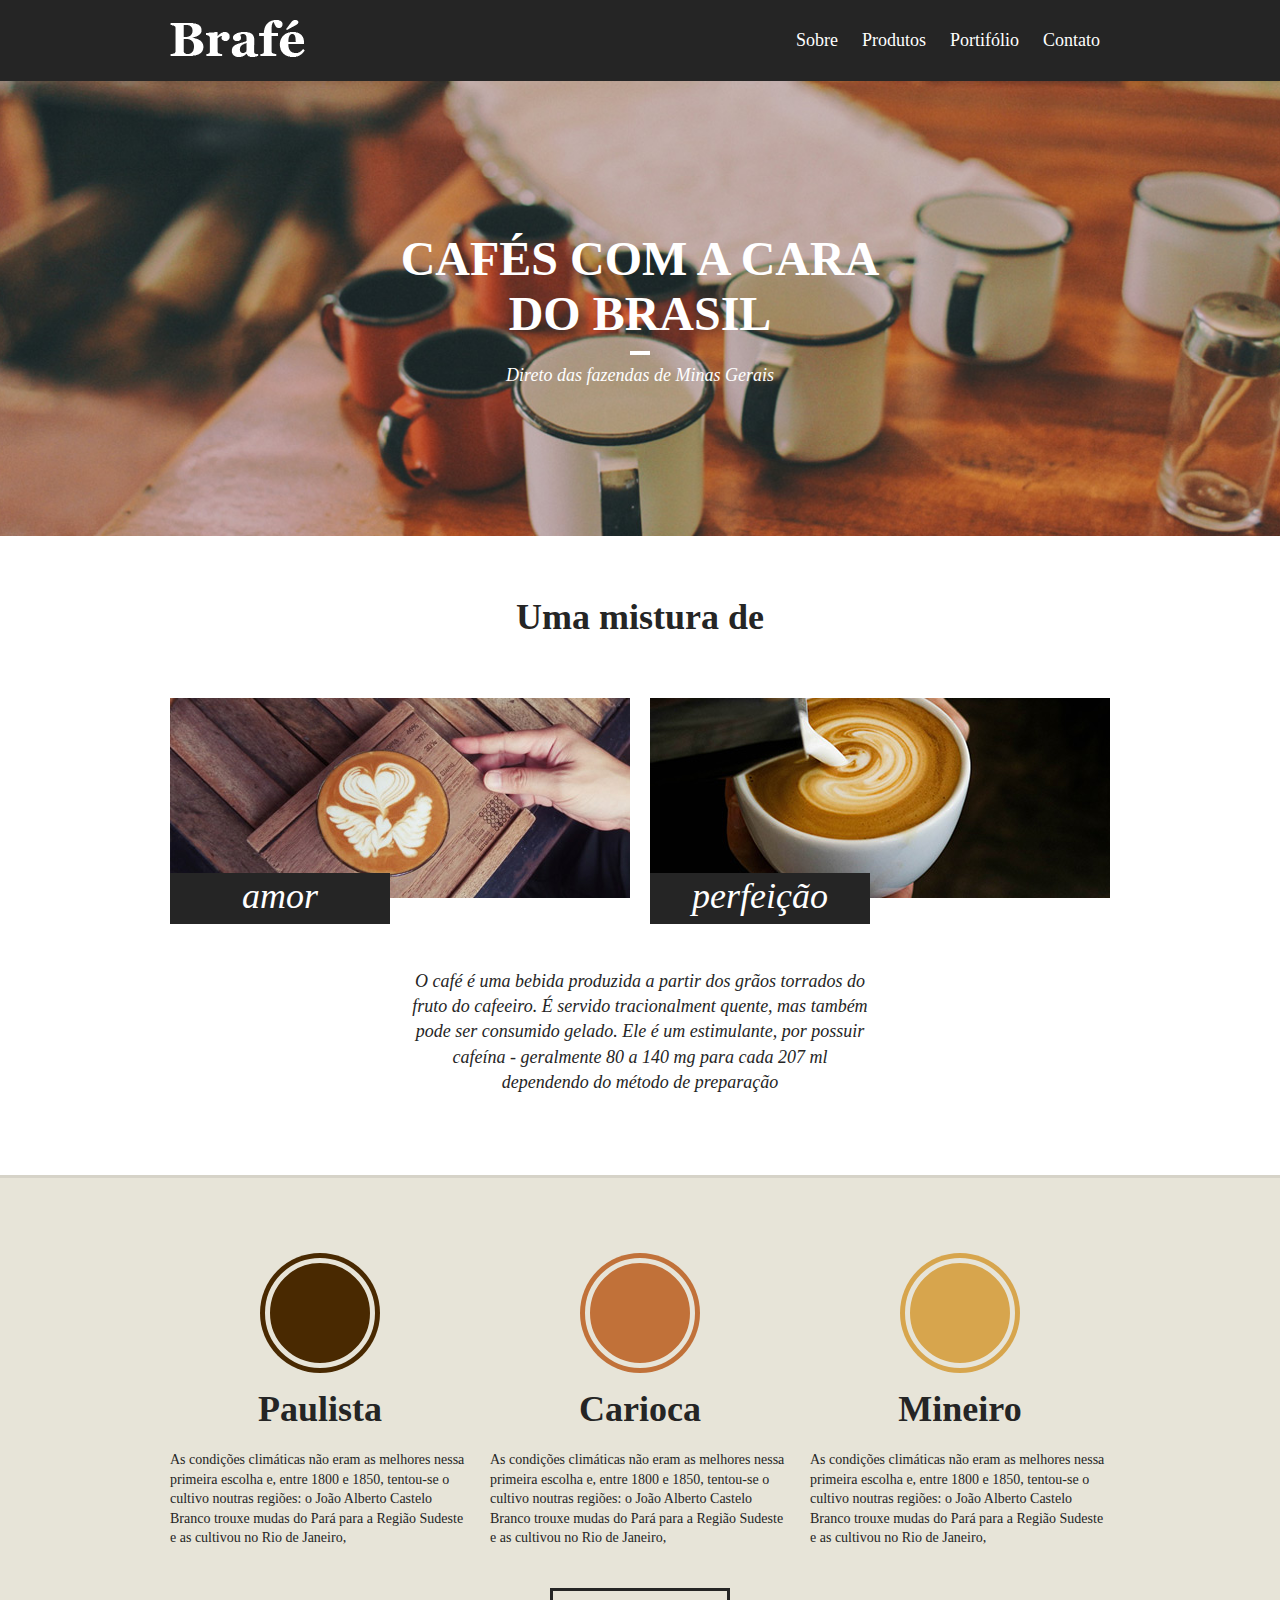
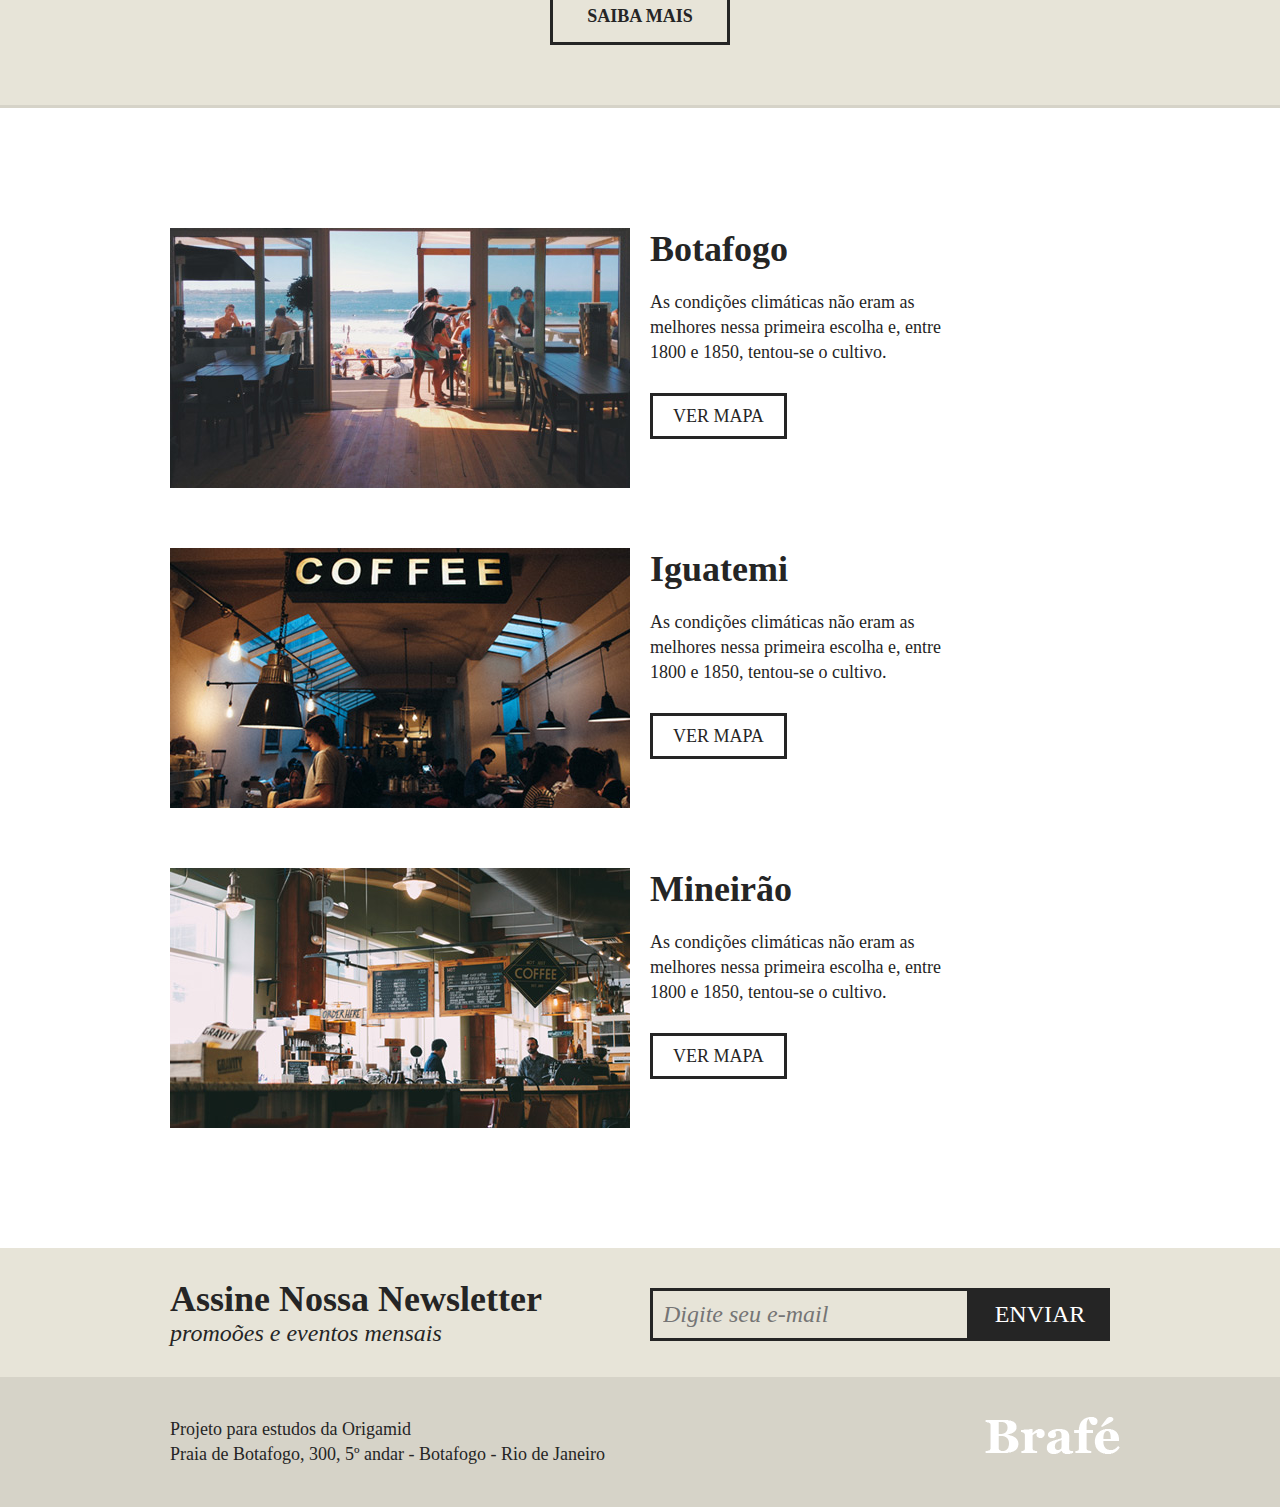
<file: index.html>
<!DOCTYPE html>
<html>
<head>
    <title>Brafé 1</title>
    <meta charset="utf-8">
    <meta name="author" content="Victor Souza">
    <meta name="viewport" content="width=device-width, initial-scale=1, shrink-to-fit=no">
    <link rel="stylesheet" type="text/css" href="css/style.css">
</head>
<body>
    <header class="menu">
        <div class="container">
            <a class="menu-logo" href="#"><img src="img/brafe.png" alt="Brafé"></a>
            <nav class="menu-nav">
                <ul>
                    <li><a href="#">Sobre</a></li>
                    <li><a href="#">Produtos</a></li>
                    <li><a href="#">Portifólio</a></li>
                    <li><a href="#">Contato</a></li>
                </ul>
            </nav>
        </div>
    </header>
    <main class="intro">
        <h1>Cafés com a cara<br>do Brasil</h1>
        <p>Direto das fazendas de Minas Gerais</p>
    </main>
    <section class="sobre">
        <h2>Uma mistura de</h2>
        <div class="container">
            <div class="sobre-item">
                <img src="img/cafe-1.jpg">
                <h3>amor</h3>
            </div>
            <div class="sobre-item">
                <img src="img/cafe-2.jpg">
                <h3>perfeição</h3>
            </div>
        </div>
        <p>O café é uma bebida produzida a partir dos grãos
            torrados do fruto do cafeeiro. É servido tracionalment
            quente, mas também pode ser consumido gelado. Ele é 
            um estimulante, por possuir cafeína - geralmente 80 a 140
            mg para cada 207 ml dependendo do método de preparação</p>
    </section>
    <section class="produtos">
        <div class="container">
            <div class="produtos-item">
                <h2 class="produtos-paulista">Paulista</h2>
                <p>As condições climáticas não eram as melhores nessa 
                    primeira escolha e, entre 1800 e 1850, tentou-se o 
                    cultivo noutras regiões: o João Alberto Castelo Branco 
                    trouxe mudas do Pará para a Região Sudeste e as cultivou 
                    no Rio de Janeiro,</p>
            </div>
            <div class="produtos-item">
                <h2 class="produtos-carioca">Carioca</h2>
                <p>As condições climáticas não eram as melhores nessa 
                    primeira escolha e, entre 1800 e 1850, tentou-se o 
                    cultivo noutras regiões: o João Alberto Castelo Branco 
                    trouxe mudas do Pará para a Região Sudeste e as cultivou 
                    no Rio de Janeiro,</p>
            </div>
            <div class="produtos-item">
                <h2 class="produtos-mineiro">Mineiro</h2>
                <p>As condições climáticas não eram as melhores nessa 
                    primeira escolha e, entre 1800 e 1850, tentou-se o 
                    cultivo noutras regiões: o João Alberto Castelo Branco 
                    trouxe mudas do Pará para a Região Sudeste e as cultivou 
                    no Rio de Janeiro,</p>
            </div>
        </div>
        <a class="produtos-btn" href="#">Saiba Mais</a>
    </section>
    <section class="locais">
        <div class="locais-item">
            <img src="img/botafogo.jpg" alt="Brafé unidade Botafogo">
            <div>
                <h2>Botafogo</h2>
                <p>As condições climáticas não eram as melhores nessa 
                    primeira escolha e, entre 1800 e 1850, tentou-se o 
                    cultivo.</p>
                <a href="#"> Ver Mapa</a>
            </div>
        </div>
        <div class="locais-item">
            <img src="img/iguatemi.jpg" alt="Brafé unidade Botafogo">
            <div>
                <h2>Iguatemi</h2>
                <p>As condições climáticas não eram as melhores nessa 
                    primeira escolha e, entre 1800 e 1850, tentou-se o 
                    cultivo.</p>
                <a href="#"> Ver Mapa</a>
            </div>
        </div>
        <div class="locais-item">
            <img src="img/mineirao.jpg" alt="Brafé unidade Botafogo">
            <div>
                <h2>Mineirão</h2>
                <p>As condições climáticas não eram as melhores nessa 
                    primeira escolha e, entre 1800 e 1850, tentou-se o 
                    cultivo.</p>
                <a href="#"> Ver Mapa</a>
            </div>
        </div>
    </section>
    <section class="assine">
        <div class="container">
            <div class="assine-info">
                <h2>Assine Nossa Newsletter</h2>
                <p>promoões e eventos mensais</p>
            </div>
            <form>
                <label>E-mail</label>
                <input type="text" placeholder="Digite seu e-mail">
                <button type="submit">Enviar</button>
            </form>
        </div>
    </section>
    <footer class="footer">
        <div class="container">
            <p>Projeto para estudos da Origamid<br>
            Praia de Botafogo, 300, 5º andar - Botafogo - Rio de Janeiro</p>
            <img src="img/brafe.png" alt="Brafé">
        </div>
    </footer>
</body>
</html>
</file>
<file: css/style.css>
/* Reset */
* {
    padding: 0px;
    margin: 0px; 
    box-sizing: border-box;
}
body{
    font-family: Georgia, serif;
    color: #252525;
}

/* containers */
.container {
    max-width: 960px;
    margin: 0 auto;
}

/* containers responsividade tablet*/
@media (min-width: 740px) and (max-width: 980px){
    .container {
        max-width: 720px;
    }
}

/* containers responsabilidade mobile*/
@media (max-width: 739px){
    .container {
        max-width: 300px;
    }
}

/* clearfix */
.container::after, .container::before {
    content: '';
    display: table;
    clear: both;
}

/* Menu */
.menu {
    background: #252525;
    padding: 20px 0;
}

a.menu-logo {
    display: block;
    float:left;
    margin-left: 10px;
}
.menu-nav {
    float: right;
    margin-right: 10px;
}

.menu-nav li {
    display: inline-block;
}

.menu-nav a {
    display: block;
    padding: 10px;
    text-decoration: none;
    color: #fff;
    font-size: 1.125em;
}

/* Menu responsividade mobile*/
@media (max-width: 739px){
    .menu {
        text-align: center;
    }
    a.menu-logo {
        float: none;
        margin: 0 auto;
    }
    .menu-nav{
        float: none;
        clear: both;
        margin-right: 0;
    }
    .menu-nav a {
        padding: 10px 3px;
    }
}

/* Intro */

.intro {
    background: url('../img/bg-intro.jpg') no-repeat center center/cover;
    padding: 150px 0;
    text-align: center;
    color: white;
}

.intro h1 {
    text-transform: uppercase;
    font-size: 3em;
}

/* Separador */
.intro h1::after {
    content: '';
    display: block;
    width: 20px;
    height: 4px;
    background: #fff;
    margin: 10px auto;
}

.intro p {
    font-style: italic;
    font-size: 1.125em;
}


/* Intro responsividade mobile*/
@media (max-width: 739px){
    .intro {
        padding: 60px 0;
    }
}

/* Sobre */

.sobre {
    padding: 60px 0;
}
.sobre h2 {
    text-align: center;
    font-size: 2.25em;
    margin-bottom: 60px;
}

.sobre-item {
    widows: 460px;
    float: left;
    margin: 0 10px;
}

.sobre-item img {
    display: block;
    max-width: 100%;
}

.sobre-item h3 {
    font-size: 2.25em;
    line-height: 1em;
    background: #252525;
    width: 220px;
    color: #fff;
    font-style: italic;
    font-weight: normal;
    text-align: center;
    padding: 5px 0 10px 0;
    top: -25px;
    position: relative;
}

.sobre > p {
    font-size: 1.125em;
    line-height: 1.4em;
    font-style: italic;
    text-align: center;
    margin: 20px auto;
    max-width: 460px;
}

/* Sobre responsividade tablet*/
@media (min-width: 740px) and (max-width: 980px){
    .sobre-item {
        width: 340px;
    }
}

/* Sobre responsabilidade mobile*/
@media (max-width: 739px){
    .sobre-item {
        width: 300px;
        margin:  0 auto;
    }
}

/* Produtos */

.produtos {
    background: #e7e4d8;
    padding: 60px 0;
    border-top: 3px solid #d6d3c8;
    border-bottom: 3px solid #d6d3c8;
}

.produtos-item {
    width: 300px;
    float: left;
    margin: 0 10px 20px 10px;
}

.produtos-item h2 {
    text-align: center;
    font-size: 2.25em;
    margin-bottom: 20px;
}

/* circulos feitos em css */
.produtos-item h2::before {
    content: '';
    display: block;
    width: 100px;
    height: 100px;
    background: currentColor;
    border-radius: 50%;
    margin: 20px auto;
    border: 5px solid #e7e4d8;
    box-shadow: 0 0 0 5px currentColor;
}

h2.produtos-paulista::before {
    color: #492901;
}

h2.produtos-carioca::before {
    color: #c17139;
}

h2.produtos-mineiro::before {
    color: #d7a54d;
}

.produtos-item p {
    font-size: 0.875em;
    line-height: 1.4em;
}

.produtos-btn {
    width: 180px;
    border: 3px solid;
    color: #252525;
    text-decoration: none;
    display: block;
    font-size: 1.125em;
    font-weight: bold;
    text-transform: uppercase;
    text-align: center;
    padding: 15px 0;
    margin: 20px auto 0 auto;
}

.produtos-btn:hover {
    color: #c17139;
    border-color: #c17139;
}

/* Produtos responsividade tablet*/
@media (min-width: 740px) and (max-width: 980px){
    .produtos-item {
        width: 220px;
    }
}

/* Produtos responsabilidade mobile*/
@media (max-width: 739px){
    .produtos-item {      
        margin: 0 auto 20px auto;
    }
}

/* Locais */

.locais {
    max-width: 960px;
    margin: 0 auto;
    padding: 60px 0;
}

/* Limpa flutuamento */
.locais-item {
    clear: both;
    margin: 60px auto;
}
/* Clearfix */
.locais-item::after, .locais-item::before {
    content: '';
    display: table;
    clear: both;
}

.locais-item img{
    width: 460px;
    float: left;
    display: block;
    margin: 0 10px;
}

.locais-item > div {
    width: 460px;
    float: left;
    margin: 0 10px;
}

.locais-item h2 {
    font-size: 2.25em;
    margin-bottom: 20px;
}

.locais-item p {
    font-size: 1.125em;
    line-height: 1.4em;
    max-width: 320px;
    margin-bottom: 40px;
}

.locais-item a {
    font-size: 1.125em;
    text-transform: uppercase;
    text-decoration: none;
    border: 3px solid;
    color: #252525;
    padding: 10px 20px;
}

.locais-item a:hover {
    color: #c17139;
    border-color: #c17139;
}

/* Locais responsividade tablet*/
@media (min-width: 740px) and (max-width: 980px){
    .locais {
        max-width: 720px;
    }
    .locais-item > div, .locais-item img {
        width: 340px;
    }
}

/* Locais responsabilidade mobile*/
@media (max-width: 739px){
    .locais {
        max-width: 300px;     
    }
    .locais-item > div, .locais-item img {
        width: 300px;
        margin: 0px;
    }
}

/* Assine */

.assine {
    background: #e7e4d8;
    padding: 30px 0;
}

.assine-info {
    width: 460px;
    margin: 0 10px;
    float: left;
}

.assine-info h2 {
    font-size: 2.25em;
}

.assine-info p {
    font-size: 1.5em;
    font-style: italic;
}

.assine form {
    width: 460px;
    margin: 10px 10px 0 10px;
    float: left;
}

.assine form label {
    display: none;
}

.assine input {
    width: 320px;
    border: 3px solid #252525;
    background: none;
    font-size: 1.5em;
    font-style: italic;
    font-family: Georgia, serif;
    padding: 10px;
    float: left;
}

.assine button {
    background: #252525;
    border: none;
    font-family: Georgia, serif;
    text-transform: uppercase;
    font-size: 1.5em;
    width: 140px;
    padding: 13px 0;
    color: #fff;
    cursor: pointer;
}

.assine button:hover {
    background: #c17139;
}

/* Assine responsividade tablet*/
@media (min-width: 740px) and (max-width: 980px){
    .assine-info, .assine input, .assine form {
        width: 340px;
    }
}

/* Assine responsabilidade mobile*/
@media (max-width: 739px){
    .assine-info, .assine input, .assine form {
        width: 300px;
        margin: 10px 0 0 0;
    }
}

/* Footer */

.footer {
    background: #d6d3c8;
    padding: 40px 0;
}

.footer p {
    float: left;
    margin: 0 10px;
    font-size: 1.125em;
    line-height: 1.4em;   
}

.footer img {
    float: right;
}

/* Footer responsabilidade mobile*/
@media (max-width: 739px){
    .footer p {
        float: none;
        margin: 0px;
    }
    .footer img {
        float: none;
        margin: 20px 0;
    }
}
</file>
